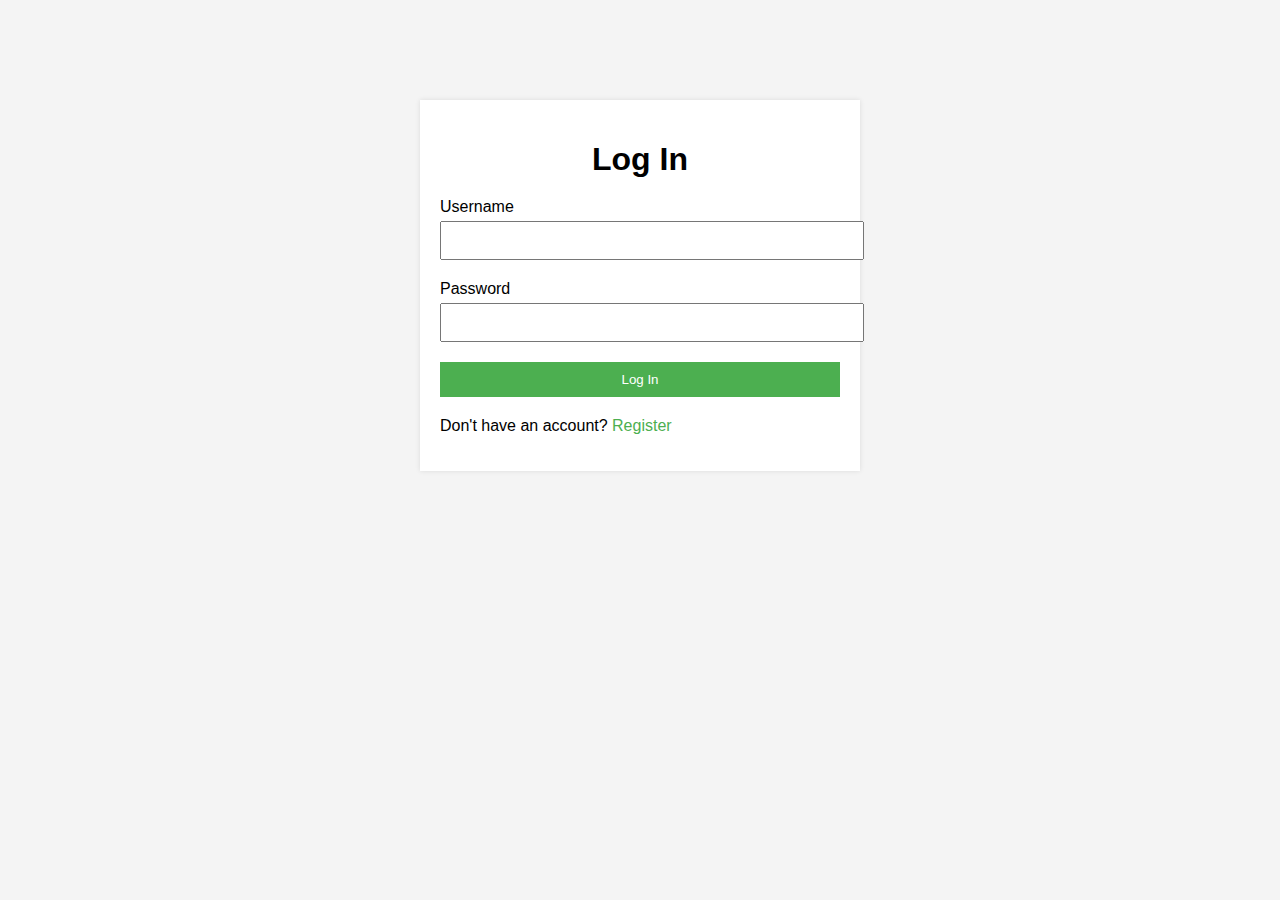
<file: log in.html>
<!DOCTYPE html>
<html lang="en">

<head>
    <meta charset="UTF-8">
    <meta name="viewport" content="width=device-width, initial-scale=1.0">
    <title>Log In</title>
    <link rel="stylesheet" href="css/login.css">
</head>

<body>
    <div class="container">
        <h1>Log In</h1>
        <form action="" method="post">
            <div class="form-input">
                <label for="username">Username</label>
                <input type="text" id="username" name="username" required>
            </div>
            <div class="form-input">
                <label for="password">Password</label>
                <input type="password" id="password" name="password" required>
            </div>
            <div class="form-input">
                <input type="submit" value="Log In">
            </div>
        </form>
        <p>Don't have an account? <a href="signup.html">Register</a></p>
    </div>
</body>

</html>
</file>
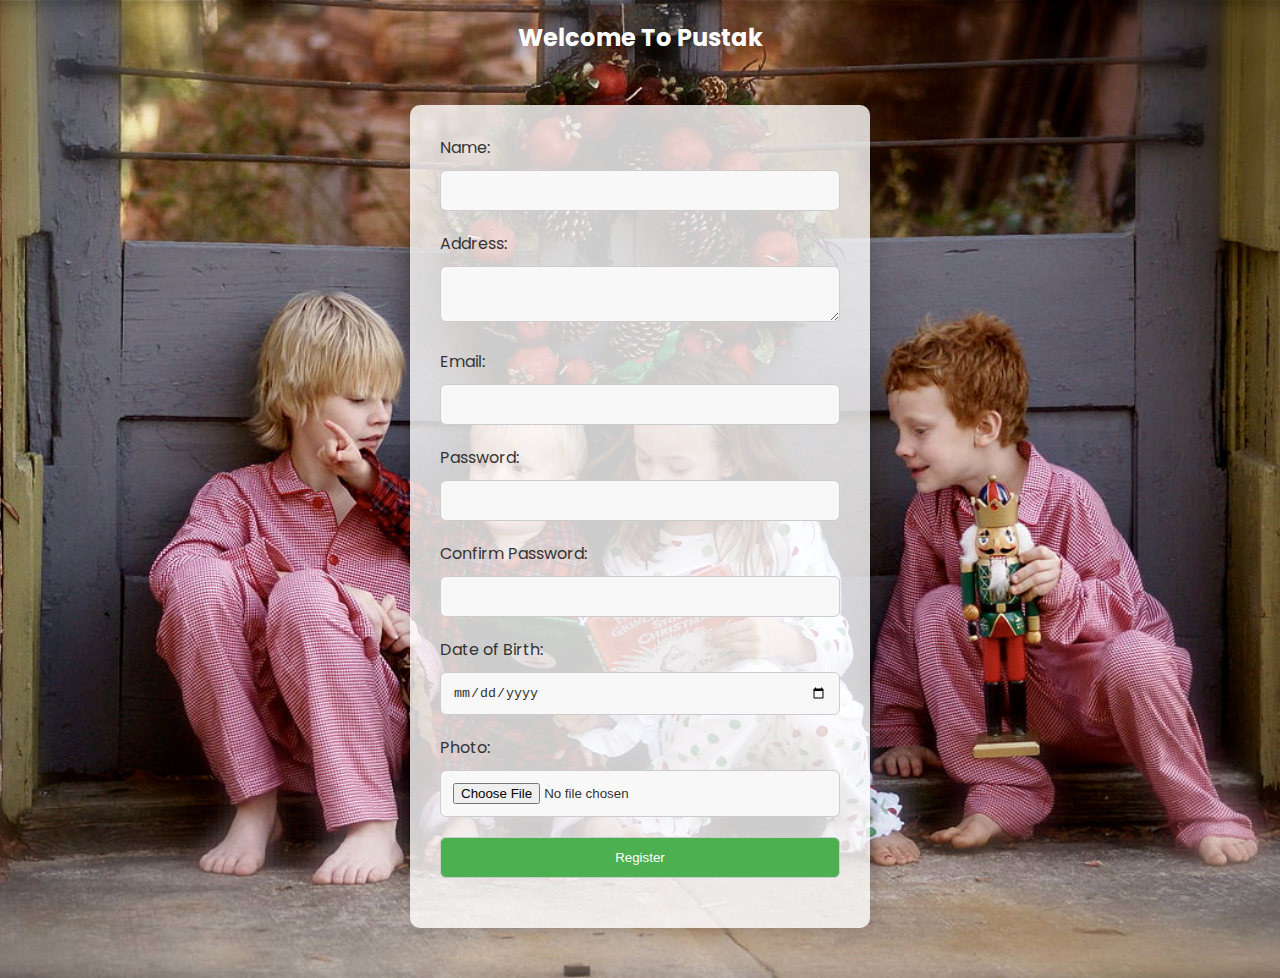
<file: Register.html>
<!DOCTYPE html>
<html lang="en">

<head>
    <meta charset="UTF-8">
    <meta name="viewport" content="width=device-width, initial-scale=1.0">
    <title>Registration Page</title>

    <link rel="stylesheet" href="https://cdnjs.cloudflare.com/ajax/libs/font-awesome/5.15.4/css/all.min.css">

    <link rel="stylesheet" href="register.css">
</head>

<body>
    <h2>Welcome To Pustak</h2>
    <form action="register1.php" method="post" enctype="multipart/form-data">
        <label for="name">Name:</label>
        <input type="text" id="name" name="name" required>

        <br>

        <label for="address">Address:</label>
        <textarea id="address" name="address" required></textarea>

        <br>

        <label for="email">Email:</label>
        <input type="email" id="email" name="email" required>

        <br>

        <label for="password">Password:</label>
        <input type="password" id="password" name="password" required>

        <br>

        <label for="confirm_password">Confirm Password:</label>
        <input type="password" id="confirm_password" name="confirm_password" required>

        <br>

        <label for="dob">Date of Birth:</label>
        <input type="date" id="dob" name="dob" required>

        <br>

        <label for="photo">Photo:</label>
        <input type="file" id="photo" name="photo" accept="image/*" required>

        <br>

        <input type="submit" value="Register">
    </form>
</body>

</html>
</file>
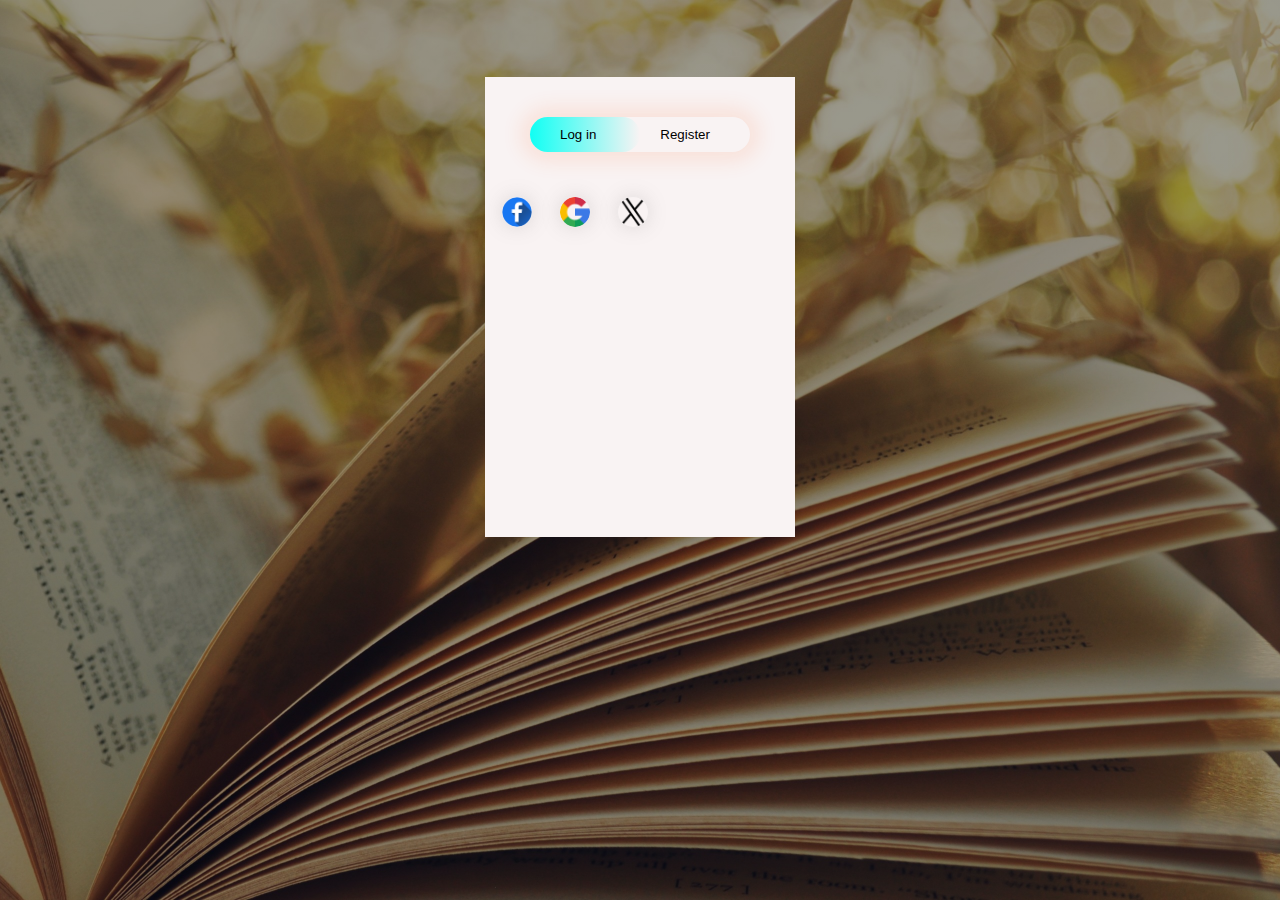
<file: signup.html>
<!DOCTYPE html>
<html lang="en">

<head>
    <meta charset="UTF-8">
    <meta name="viewport" content="width=device-width, initial-scale=1.0">
    <title>Log in and Register</title>
    <link rel="stylesheet" href="css/register.css">
</head>

<body>
    <div class="register">
        <div class="form-box">
            <div class="button-box">
                <div id="btn"></div>
                <button type="button" class="toggle-btn">Log in</button>
                <button type="button" class="toggle-btn">Register</button>
            </div>
            <div class="social-icons">
                <img src="img/facebook.png">
                <img src="img/google.png">
                <img src="img/twitter.png">
            </div>
        </div>
    </div>
</body>

</html>
</file>
<file: css/login.css>
body {
    font-family: Arial, sans-serif;
    background-color: #f4f4f4;
}

.container {
    width: 400px;
    padding: 20px;
    margin: 100px auto;
    background-color: #fff;
    box-shadow: 0px 0px 5px 0px rgba(0, 0, 0, 0.1);
}

h1 {
    text-align: center;
    margin-bottom: 20px;
}

.form-input {
    margin-bottom: 20px;
}

input[type="text"],
input[type="password"] {
    width: 100%;
    padding: 10px;
    margin-top: 5px;
}

input[type="submit"] {
    width: 100%;
    padding: 10px;
    background-color: #4CAF50;
    color: white;
    border: none;
    cursor: pointer;
}

input[type="submit"]:hover {
    background-color: #45a049;
}

a {
    color: #4CAF50;
    text-decoration: none;
}

a:hover {
    text-decoration: underline;
}
</file>
<file: register.css>
@import url('https://fonts.googleapis.com/css2?family=Poppins:wght@100;300;400;500;600&display=swap');
body {
    font-family: 'poppins', sans-serif;
    background: url('img/Imageback.jpg') center/cover no-repeat;
    margin: 0;
    padding: 0;
    color: #fff;
}

h2 {
    text-align: center;
    margin-bottom: 30px;
}

form {
    max-width: 400px;
    margin: 50px auto;
    background-color: rgba(255, 255, 255, 0.8);
    padding: 30px;
    border-radius: 10px;
    box-shadow: 0 0 20px rgba(0, 0, 0, 0.2);
}

label {
    display: block;
    margin-bottom: 10px;
    color: #333;
}

input,
textarea {
    width: 100%;
    padding: 12px;
    margin-bottom: 20px;
    box-sizing: border-box;
    border: 1px solid #ccc;
    border-radius: 6px;
    background-color: #f8f8f8;
    color: #333;
}

input[type="submit"] {
    background-color: #4caf50;
    color: #fff;
    cursor: pointer;
    transition: background-color 0.3s ease-in-out;
}

input[type="submit"]:hover {
    background-color: #45a049;
}
</file>
<file: css/register.css>
*{
    margin: 0;
    padding: 0;
}
.register{
    height: 100%;
    width: 100%;
    background-image: linear-gradient(rgba(0,0,0,0.4),rgba(0,0,0,0.4)),url(banner.png);
    background-position: center;
    background-size: cover;
    position: absolute;

}
.form-box{
    width: 300px;
    height: 450px;
    background-color: #f9f3f3;
    position: relative;
    margin: 6% auto;
    padding: 5px;

}
.button-box{
    width: 220px;
    margin: 35px auto;
    position: relative;
    box-shadow: 0 0 20px 9px #ff61241f;
    border-radius: 30px;

}
.toggle-btn{
    padding: 10px 30px;
    cursor: pointer;
    background: transparent;
    border: 0;
    outline: none;
    position: relative;
}
#btn{
    top: 0;
    left: 0;
    position: absolute;
    width: 110px;
    height: 100%;
    background: linear-gradient(to right,#10fff3,#f9f3f3);
    border-radius: 30px;
    transition: 0.5s;
}
.social-icons img{
    width: 30px;
    left: 100px;
    margin: 10px 12px;
    box-shadow: 0 0 20px 0 #7f7f7f3d;
    cursor: pointer;
    border-radius: 50%;
    padding: 0%;
}
</file>
